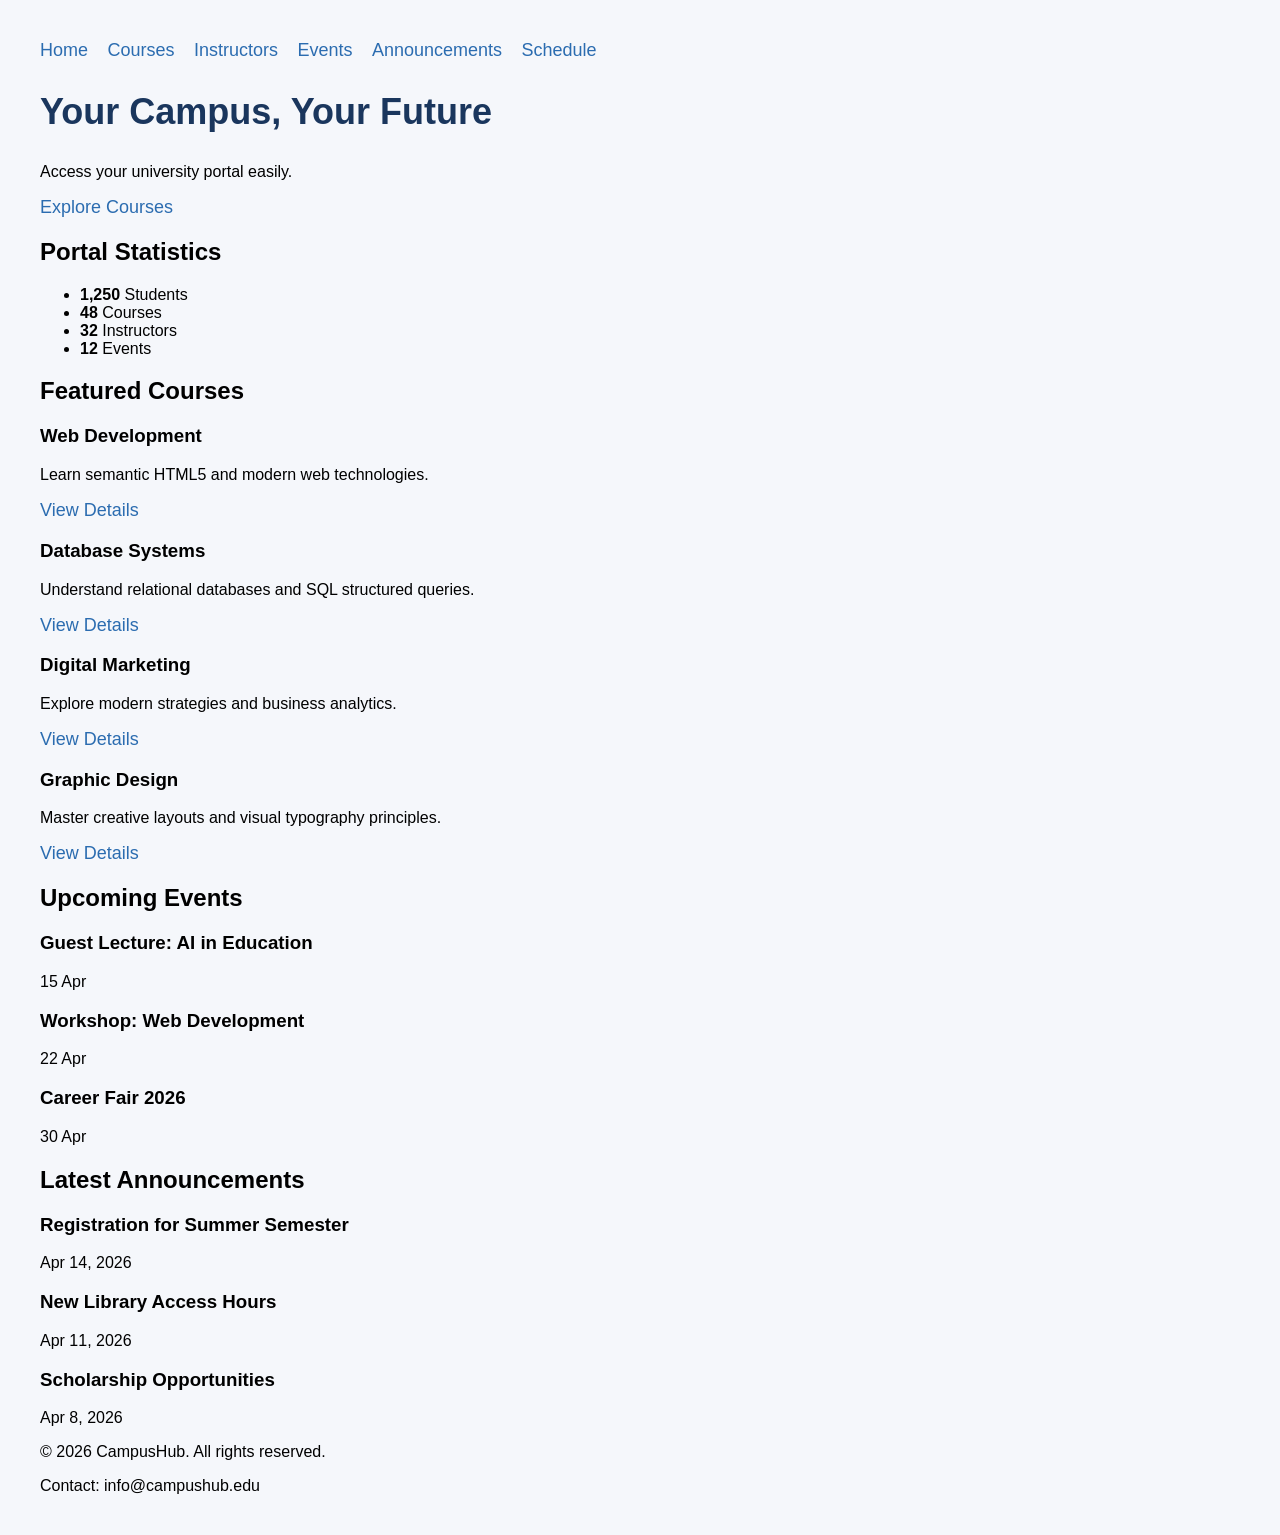
<file: index.html>
<!DOCTYPE html>
<html lang="en">
<head>
    <meta charset="UTF-8">
    <meta name="viewport" content="width=device-width, initial-scale=1.0">
    <title>CampusHub - Home</title>
    <link rel="stylesheet" href="style.css">
</head>
<body>

    <header>
        <nav>
            <a href="index.html">Home</a>
            <a href="courses.html">Courses</a>
            <a href="instructors.html">Instructors</a>
            <a href="events.html">Events</a>
            <a href="announcements.html">Announcements</a>
            <a href="schedule.html">Schedule</a>
        </nav>
    </header>

    <main>
        <section>
            <h1 id="main-title">Your Campus, Your Future</h1>
            <p>Access your university portal easily.</p>
            <a href="courses.html">Explore Courses</a>
        </section>

        <section>
            <h2>Portal Statistics</h2>
            <ul>
                <li><strong>1,250</strong> Students</li>
                <li><strong>48</strong> Courses</li>
                <li><strong>32</strong> Instructors</li>
                <li><strong>12</strong> Events</li>
            </ul>
        </section>

        <section>
            <h2>Featured Courses</h2>
            <article>
                <h3>Web Development</h3>
                <p>Learn semantic HTML5 and modern web technologies.</p>
                <a href="courses.html">View Details</a>
            </article>
            <article>
                <h3>Database Systems</h3>
                <p>Understand relational databases and SQL structured queries.</p>
                <a href="courses.html">View Details</a>
            </article>
            <article>
                <h3>Digital Marketing</h3>
                <p>Explore modern strategies and business analytics.</p>
                <a href="courses.html">View Details</a>
            </article>
            <article>
                <h3>Graphic Design</h3>
                <p>Master creative layouts and visual typography principles.</p>
                <a href="courses.html">View Details</a>
            </article>
        </section>

        <section>
            <h2>Upcoming Events</h2>
            <article>
                <h3>Guest Lecture: AI in Education</h3>
                <time datetime="2026-04-15">15 Apr</time>
            </article>
            <article>
                <h3>Workshop: Web Development</h3>
                <time datetime="2026-04-22">22 Apr</time>
            </article>
            <article>
                <h3>Career Fair 2026</h3>
                <time datetime="2026-04-30">30 Apr</time>
            </article>
        </section>

        <section>
            <h2>Latest Announcements</h2>
            <article>
                <h3>Registration for Summer Semester</h3>
                <time datetime="2026-04-14">Apr 14, 2026</time>
            </article>
            <article>
                <h3>New Library Access Hours</h3>
                <time datetime="2026-04-11">Apr 11, 2026</time>
            </article>
            <article>
                <h3>Scholarship Opportunities</h3>
                <time datetime="2026-04-08">Apr 8, 2026</time>
            </article>
        </section>
    </main>

    <footer>
        <p>&copy; 2026 CampusHub. All rights reserved.</p>
        <p>Contact: info@campushub.edu</p>
    </footer>

</body>
</html>
</file>
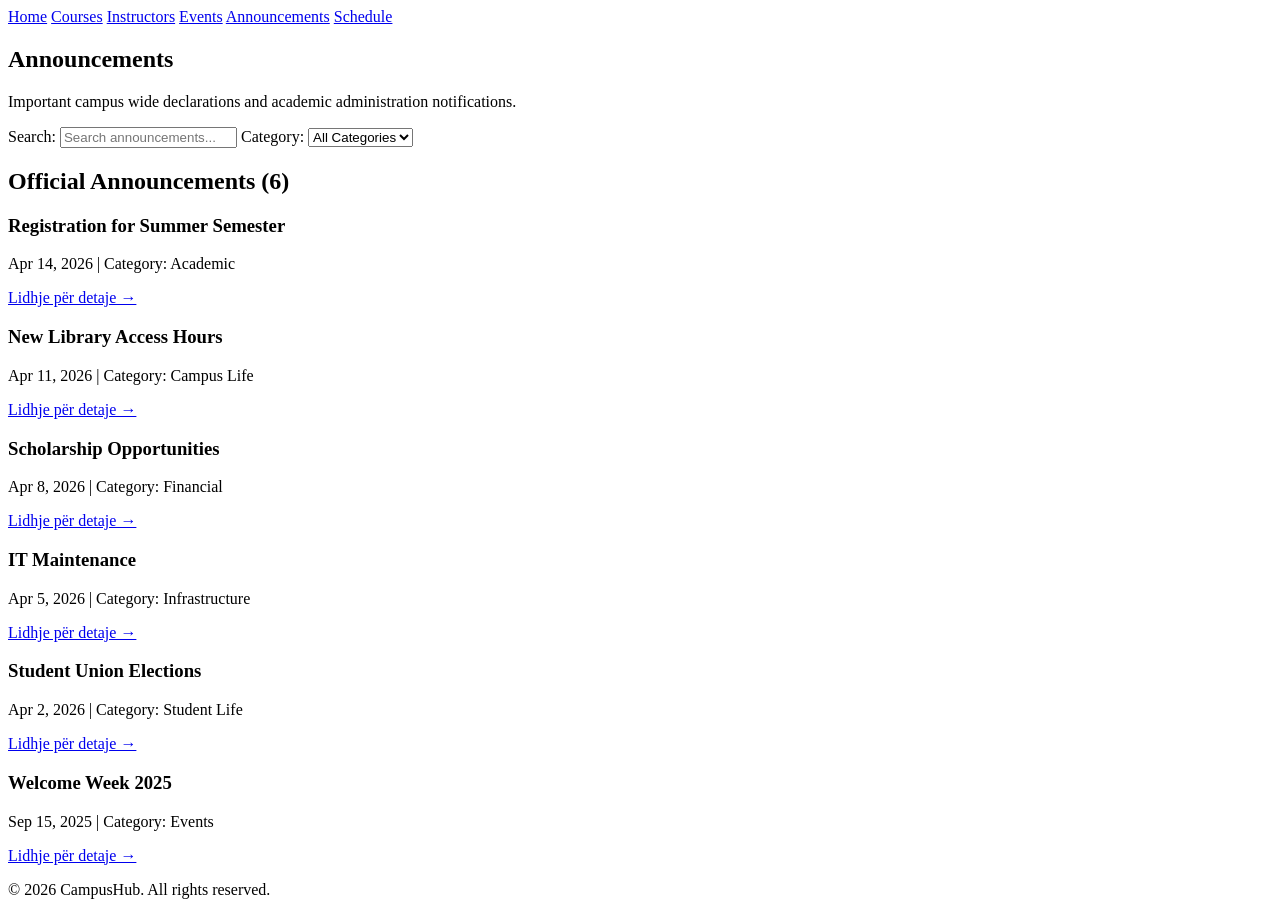
<file: announcements.html>
<!DOCTYPE html>
<html lang="en">
<head>
    <meta charset="UTF-8">
    <meta name="viewport" content="width=device-width, initial-scale=1.0">
    <title>CampusHub - Announcements</title>
</head>
<body>

    <header>
        <nav>
            <a href="index.html">Home</a>
            <a href="courses.html">Courses</a>
            <a href="instructors.html">Instructors</a>
            <a href="events.html">Events</a>
            <a href="announcements.html">Announcements</a>
            <a href="schedule.html">Schedule</a>
        </nav>
    </header>

    <main>
        <section>
            <h1>Announcements</h1>
            <p>Important campus wide declarations and academic administration notifications.</p>
        </section>

        <section>
            <form>
                <label for="announce-search">Search:</label>
                <input type="text" id="announce-search" placeholder="Search announcements...">
                
                <label for="announce-cat">Category:</label>
                <select id="announce-cat">
                    <option value="all">All Categories</option>
                </select>
            </form>
        </section>

        <section>
            <h2>Official Announcements (6)</h2>

            <article>
                <h3>Registration for Summer Semester</h3>
                <p><time datetime="2026-04-14">Apr 14, 2026</time> | Category: Academic</p>
                <a href="#">Lidhje për detaje &rarr;</a>
            </article>

            <article>
                <h3>New Library Access Hours</h3>
                <p><time datetime="2026-04-11">Apr 11, 2026</time> | Category: Campus Life</p>
                <a href="#">Lidhje për detaje &rarr;</a>
            </article>

            <article>
                <h3>Scholarship Opportunities</h3>
                <p><time datetime="2026-04-08">Apr 8, 2026</time> | Category: Financial</p>
                <a href="#">Lidhje për detaje &rarr;</a>
            </article>

            <article>
                <h3>IT Maintenance</h3>
                <p><time datetime="2026-04-05">Apr 5, 2026</time> | Category: Infrastructure</p>
                <a href="#">Lidhje për detaje &rarr;</a>
            </article>

            <article>
                <h3>Student Union Elections</h3>
                <p><time datetime="2026-04-02">Apr 2, 2026</time> | Category: Student Life</p>
                <a href="#">Lidhje për detaje &rarr;</a>
            </article>

            <article>
                <h3>Welcome Week 2025</h3>
                <p><time datetime="2025-09-15">Sep 15, 2025</time> | Category: Events</p>
                <a href="#">Lidhje për detaje &rarr;</a>
            </article>
        </section>
    </main>

    <footer>
        <p>&copy; 2026 CampusHub. All rights reserved.</p>
    </footer>

</body>
</html>
</file>
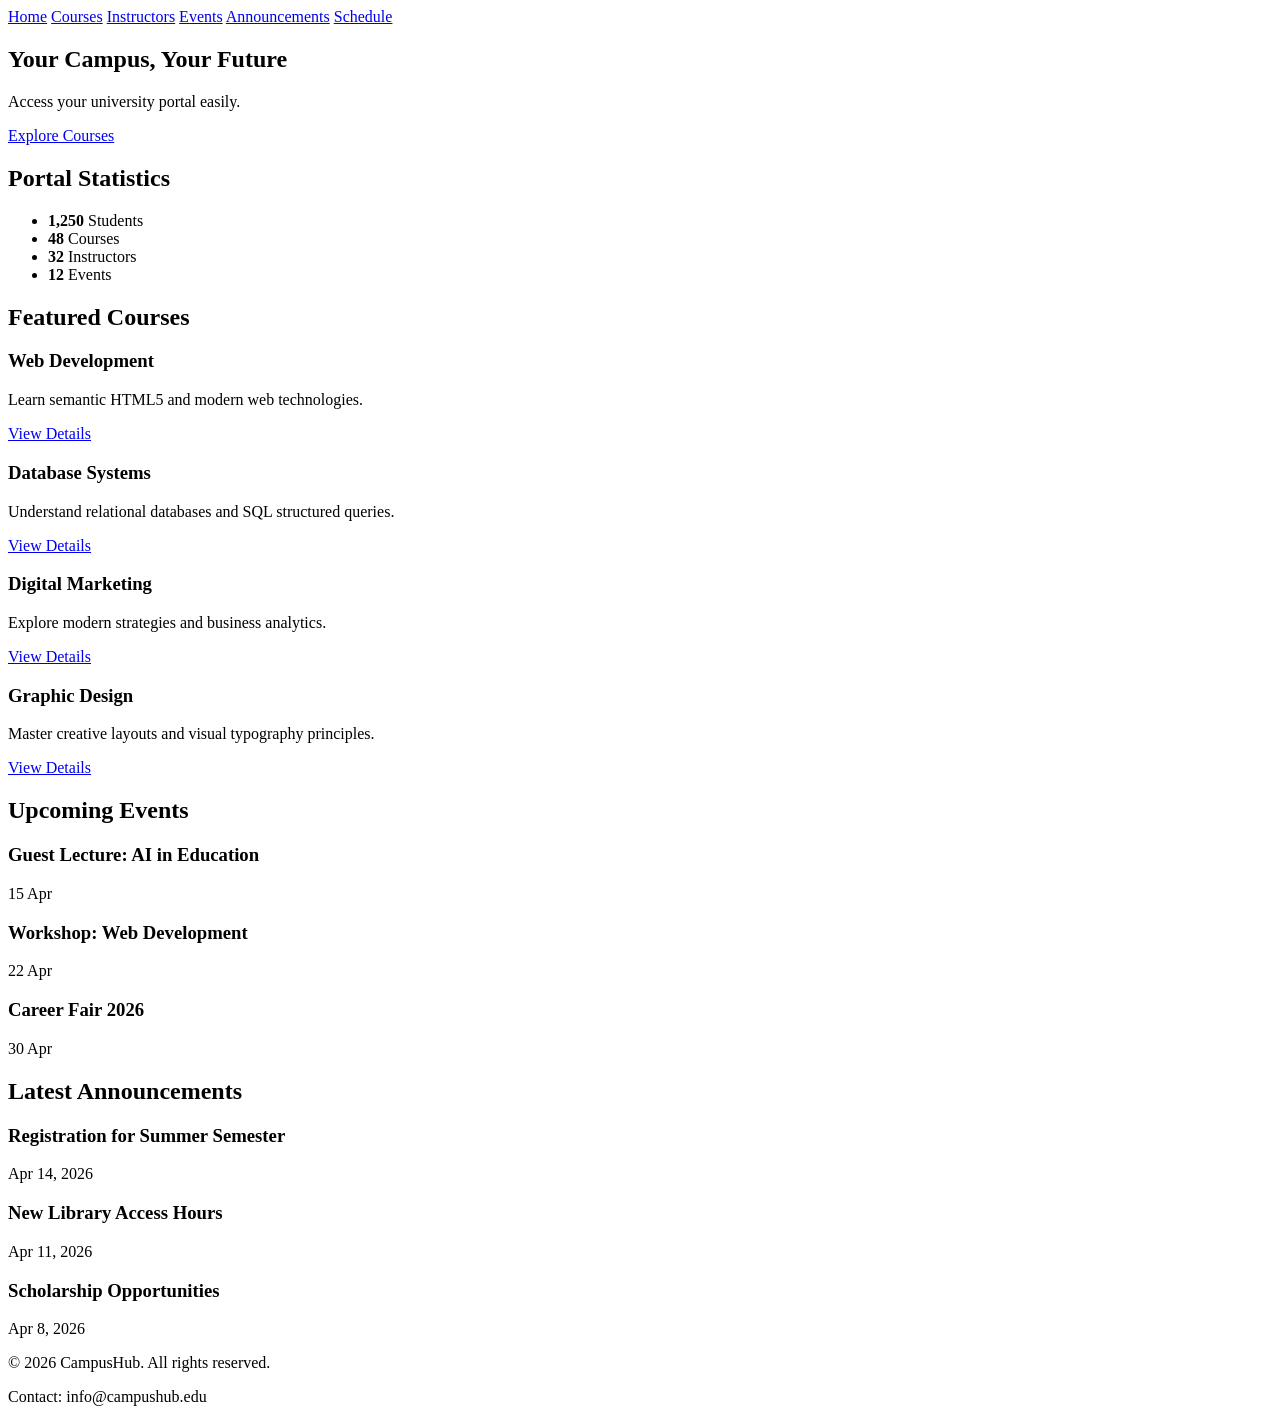
<file: courses.html>
<!DOCTYPE html>
<html lang="en">
<head>
    <meta charset="UTF-8">
    <meta name="viewport" content="width=device-width, initial-scale=1.0">
    <title>CampusHub - Home</title>
</head>
<body>

    <header>
        <nav>
            <a href="index.html">Home</a>
            <a href="courses.html">Courses</a>
            <a href="instructors.html">Instructors</a>
            <a href="events.html">Events</a>
            <a href="announcements.html">Announcements</a>
            <a href="schedule.html">Schedule</a>
        </nav>
    </header>

    <main>
        <section>
            <h1>Your Campus, Your Future</h1>
            <p>Access your university portal easily.</p>
            <a href="courses.html">Explore Courses</a>
        </section>

        <section>
            <h2>Portal Statistics</h2>
            <ul>
                <li><strong>1,250</strong> Students</li>
                <li><strong>48</strong> Courses</li>
                <li><strong>32</strong> Instructors</li>
                <li><strong>12</strong> Events</li>
            </ul>
        </section>

        <section>
            <h2>Featured Courses</h2>
            <article>
                <h3>Web Development</h3>
                <p>Learn semantic HTML5 and modern web technologies.</p>
                <a href="courses.html">View Details</a>
            </article>
            <article>
                <h3>Database Systems</h3>
                <p>Understand relational databases and SQL structured queries.</p>
                <a href="courses.html">View Details</a>
            </article>
            <article>
                <h3>Digital Marketing</h3>
                <p>Explore modern strategies and business analytics.</p>
                <a href="courses.html">View Details</a>
            </article>
            <article>
                <h3>Graphic Design</h3>
                <p>Master creative layouts and visual typography principles.</p>
                <a href="courses.html">View Details</a>
            </article>
        </section>

        <section>
            <h2>Upcoming Events</h2>
            <article>
                <h3>Guest Lecture: AI in Education</h3>
                <time datetime="2026-04-15">15 Apr</time>
            </article>
            <article>
                <h3>Workshop: Web Development</h3>
                <time datetime="2026-04-22">22 Apr</time>
            </article>
            <article>
                <h3>Career Fair 2026</h3>
                <time datetime="2026-04-30">30 Apr</time>
            </article>
        </section>

        <section>
            <h2>Latest Announcements</h2>
            <article>
                <h3>Registration for Summer Semester</h3>
                <time datetime="2026-04-14">Apr 14, 2026</time>
            </article>
            <article>
                <h3>New Library Access Hours</h3>
                <time datetime="2026-04-11">Apr 11, 2026</time>
            </article>
            <article>
                <h3>Scholarship Opportunities</h3>
                <time datetime="2026-04-08">Apr 8, 2026</time>
            </article>
        </section>
    </main>

    <footer>
        <p>&copy; 2026 CampusHub. All rights reserved.</p>
        <p>Contact: info@campushub.edu</p>
    </footer>

</body>
</html>
</file>
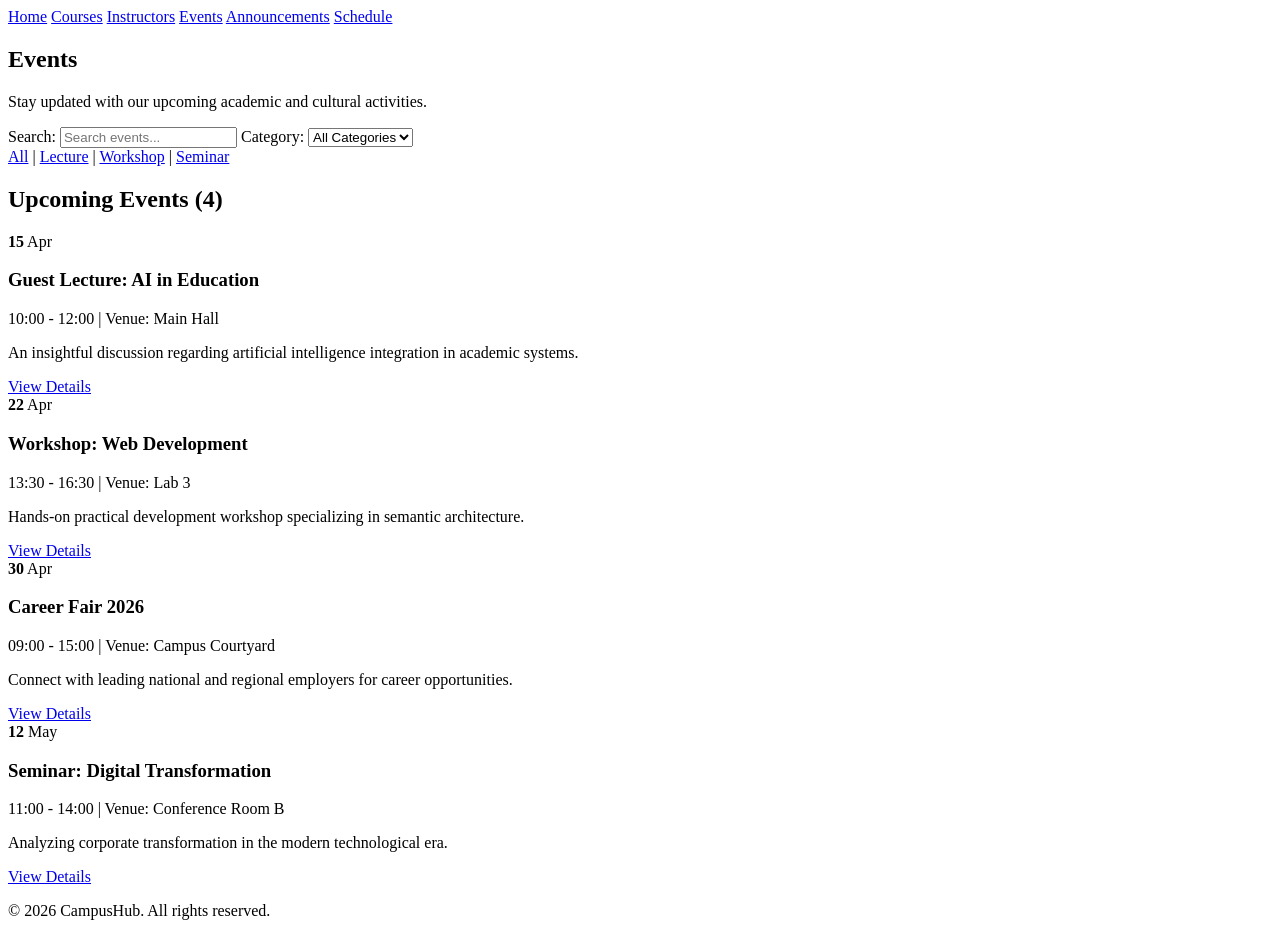
<file: events.html>
<!DOCTYPE html>
<html lang="en">
<head>
    <meta charset="UTF-8">
    <meta name="viewport" content="width=device-width, initial-scale=1.0">
    <title>CampusHub - Events</title>
</head>
<body>

    <header>
        <nav>
            <a href="index.html">Home</a>
            <a href="courses.html">Courses</a>
            <a href="instructors.html">Instructors</a>
            <a href="events.html">Events</a>
            <a href="announcements.html">Announcements</a>
            <a href="schedule.html">Schedule</a>
        </nav>
    </header>

    <main>
        <section>
            <h1>Events</h1>
            <p>Stay updated with our upcoming academic and cultural activities.</p>
        </section>

        <section>
            <form>
                <label for="event-search">Search:</label>
                <input type="text" id="event-search" placeholder="Search events...">
                
                <label for="event-cat">Category:</label>
                <select id="event-cat">
                    <option value="all">All Categories</option>
                </select>
            </form>
            <nav>
                <a href="#">All</a> | 
                <a href="#">Lecture</a> | 
                <a href="#">Workshop</a> | 
                <a href="#">Seminar</a>
            </nav>
        </section>

        <section>
            <h2>Upcoming Events (4)</h2>

            <article>
                <time datetime="2026-04-15"><strong>15</strong> Apr</time>
                <h3>Guest Lecture: AI in Education</h3>
                <p><time>10:00 - 12:00</time> | Venue: Main Hall</p>
                <p>An insightful discussion regarding artificial intelligence integration in academic systems.</p>
                <a href="#">View Details</a>
            </article>

            <article>
                <time datetime="2026-04-22"><strong>22</strong> Apr</time>
                <h3>Workshop: Web Development</h3>
                <p><time>13:30 - 16:30</time> | Venue: Lab 3</p>
                <p>Hands-on practical development workshop specializing in semantic architecture.</p>
                <a href="#">View Details</a>
            </article>

            <article>
                <time datetime="2026-04-30"><strong>30</strong> Apr</time>
                <h3>Career Fair 2026</h3>
                <p><time>09:00 - 15:00</time> | Venue: Campus Courtyard</p>
                <p>Connect with leading national and regional employers for career opportunities.</p>
                <a href="#">View Details</a>
            </article>

            <article>
                <time datetime="2026-05-12"><strong>12</strong> May</time>
                <h3>Seminar: Digital Transformation</h3>
                <p><time>11:00 - 14:00</time> | Venue: Conference Room B</p>
                <p>Analyzing corporate transformation in the modern technological era.</p>
                <a href="#">View Details</a>
            </article>
        </section>
    </main>

    <footer>
        <p>&copy; 2026 CampusHub. All rights reserved.</p>
    </footer>

</body>
</html>
</file>
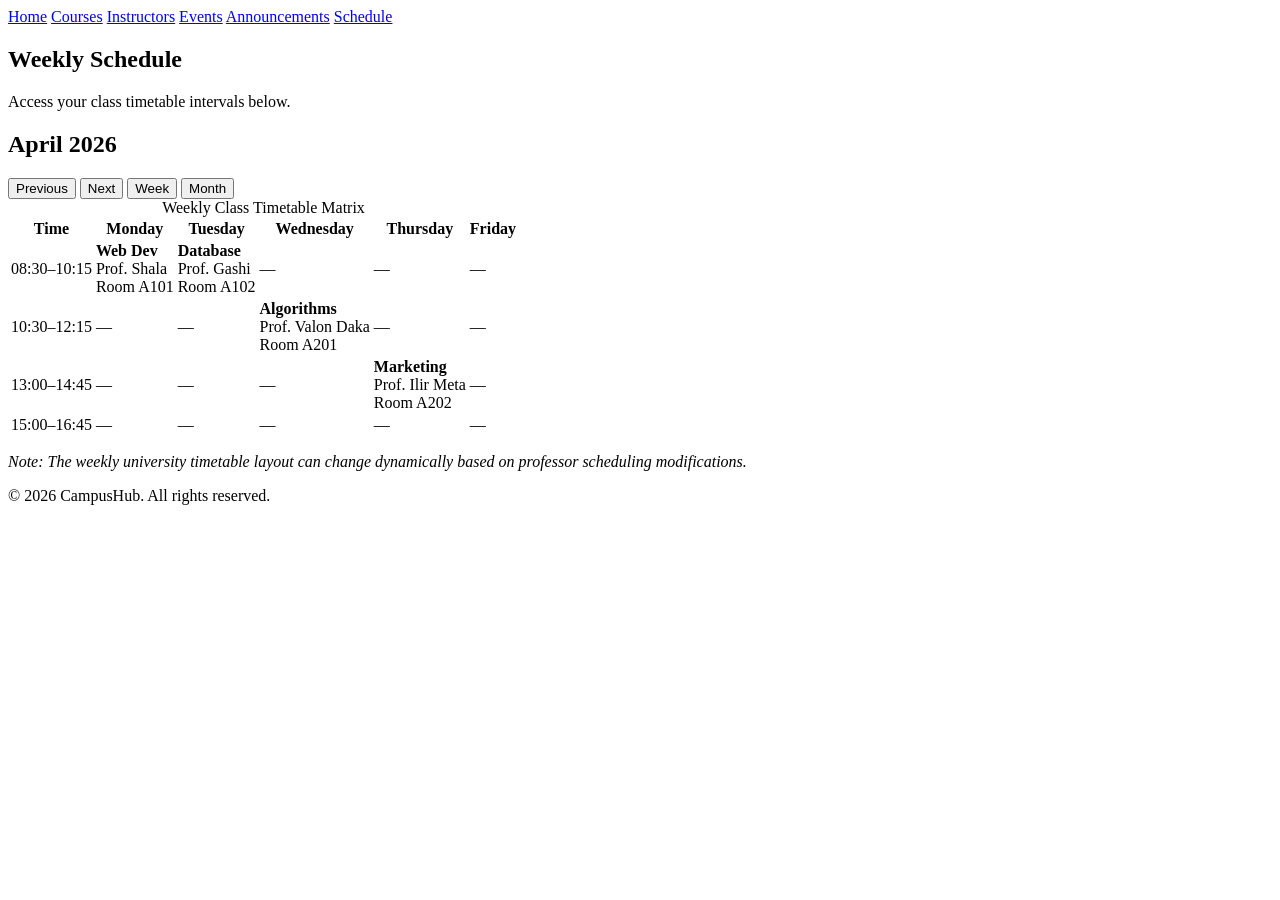
<file: schedule.html>
<!DOCTYPE html>
<html lang="en">
<head>
    <meta charset="UTF-8">
    <meta name="viewport" content="width=device-width, initial-scale=1.0">
    <title>CampusHub - Schedule</title>
</head>
<body>

    <header>
        <nav>
            <a href="index.html">Home</a>
            <a href="courses.html">Courses</a>
            <a href="instructors.html">Instructors</a>
            <a href="events.html">Events</a>
            <a href="announcements.html">Announcements</a>
            <a href="schedule.html">Schedule</a>
        </nav>
    </header>

    <main>
        <section>
            <h1>Weekly Schedule</h1>
            <p>Access your class timetable intervals below.</p>
        </section>

        <section>
            <h2>April 2026</h2>
            <div>
                <button type="button">Previous</button>
                <button type="button">Next</button>
                <button type="button">Week</button>
                <button type="button">Month</button>
            </div>
        </section>

        <section>
            <table>
                <caption>Weekly Class Timetable Matrix</caption>
                <thead>
                    <tr>
                        <th>Time</th>
                        <th>Monday</th>
                        <th>Tuesday</th>
                        <th>Wednesday</th>
                        <th>Thursday</th>
                        <th>Friday</th>
                    </tr>
                </thead>
                <tbody>
                    <tr>
                        <td>08:30–10:15</td>
                        <td><strong>Web Dev</strong><br>Prof. Shala<br>Room A101</td>
                        <td><strong>Database</strong><br>Prof. Gashi<br>Room A102</td>
                        <td>—</td>
                        <td>—</td>
                        <td>—</td>
                    </tr>
                    <tr>
                        <td>10:30–12:15</td>
                        <td>—</td>
                        <td>—</td>
                        <td><strong>Algorithms</strong><br>Prof. Valon Daka<br>Room A201</td>
                        <td>—</td>
                        <td>—</td>
                    </tr>
                    <tr>
                        <td>13:00–14:45</td>
                        <td>—</td>
                        <td>—</td>
                        <td>—</td>
                        <td><strong>Marketing</strong><br>Prof. Ilir Meta<br>Room A202</td>
                        <td>—</td>
                    </tr>
                    <tr>
                        <td>15:00–16:45</td>
                        <td>—</td>
                        <td>—</td>
                        <td>—</td>
                        <td>—</td>
                        <td>—</td>
                    </tr>
                </tbody>
            </table>
            <p><em>Note: The weekly university timetable layout can change dynamically based on professor scheduling modifications.</em></p>
        </section>
    </main>

    <footer>
        <p>&copy; 2026 CampusHub. All rights reserved.</p>
    </footer>

</body>
</html>
</file>
<file: style.css>
/* Sfondi i përgjithshëm i faqes */

body {
    font-family: Arial, sans-serif;
    background-color: #f5f7fb; /* Ngjyra e hapur e pastër nga sllajdet */
    margin: 40px;
}

/* Stilimi i titullit kryesor unik me ID */
#main-title {
    font-size: 36px;
    color: #1a365d; /* Ngjyrë e kaltër e mbyllur si universitet */
}

/* Stilimi i linqeve të menusë */
a {
    color: #2b6cb0;
    text-decoration: none;
    font-size: 18px;
    margin-right: 15px;
}

a:hover {
    text-decoration: underline;
}
</file>
